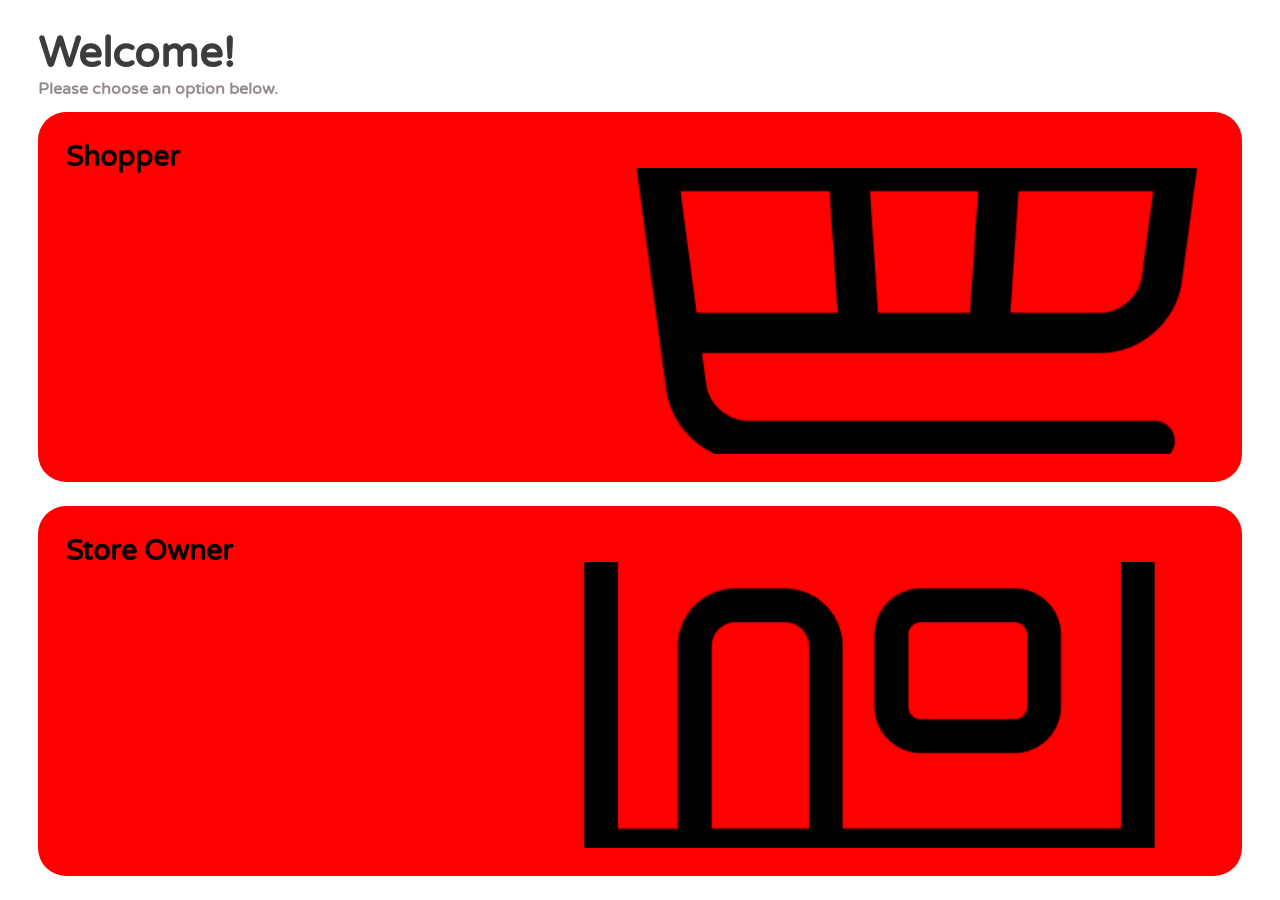
<file: index.html>
<!DOCTYPE html>
<html lang="en">
<head>
    <meta charset="UTF-8">
    <meta name="viewport" content="width=device-width, initial-scale=1.0">
    <meta http-equiv="X-UA-Compatible" content="ie=edge">
    <link href="https://fonts.googleapis.com/css?family=Varela+Round&display=swap" rel="stylesheet">
    <link rel="stylesheet" href="./index.css">
    <title>Shop Helper</title>
</head>
<body>
    <div id="home-content-container">
        <div id="title-container">
                <h1>Welcome!</h1>
                <h3>Please choose an option below.</h3>
        </div>
        <div id="option-container">
            <div id="shopper-option" class="option">
                <h3>Shopper</h3>
                <div class="image-wrapper">
                    <img class="option-image" src="images/shopping-cart.png" alt="Shopping Cart">
                </div>
            </div>
            <div id="admin-option" class="option">
                <h3>Store Owner</h3>
                <div class="image-wrapper">
                    <img class="option-image" id="store-image" src="images/shop.png" alt="Store">
                </div>
            </div>
        </div>
    </div>
</body>
<script src="https://ajax.googleapis.com/ajax/libs/jquery/3.4.1/jquery.min.js"></script>
<script src="./src/index.js"></script>
</html>
</file>
<file: index.css>
body {
    width: 100vw;
    height: 100vh;
    margin: 0;
    /* overflow-y: scroll; */
    font-size: 14px;
    font-family: 'Varela Round', sans-serif;
}

#home-content-container {
    display: grid;
    grid-template-rows: 8em auto;
    /* height and 
    width defined by js */
}

#title-container {
    display: flex;
    flex-direction: column;
    justify-content: space-around;
    padding-left: 3%;
}

#title-container h1 {
    margin-bottom: 0;
    font-size: 3em;
    color: #3d3c3c;
}

#title-container h3 {
    margin-top: 0;
    color: #988d8d;
}

#option-container {
    display: grid;
    grid-template-rows: 1fr 1fr;
}

.image-wrapper {
    position: relative;
    overflow: hidden;
}

.option {
    display: grid;
    grid-template-rows: 2em auto;
    height: 94%;
    width: 94%;
    margin: 0 auto;
    border-radius: 2em;
    padding: 2em;
    box-sizing: border-box;
    background-color: red;
    overflow: hidden;
}

.option h3 {
    font-size: 2em;
    margin: 0;
}

.option-image {
    width: 60%;
    position: absolute;
    bottom: -40%;
    right: 0;
}

#store-image {
    bottom: -20%;
}
</file>
